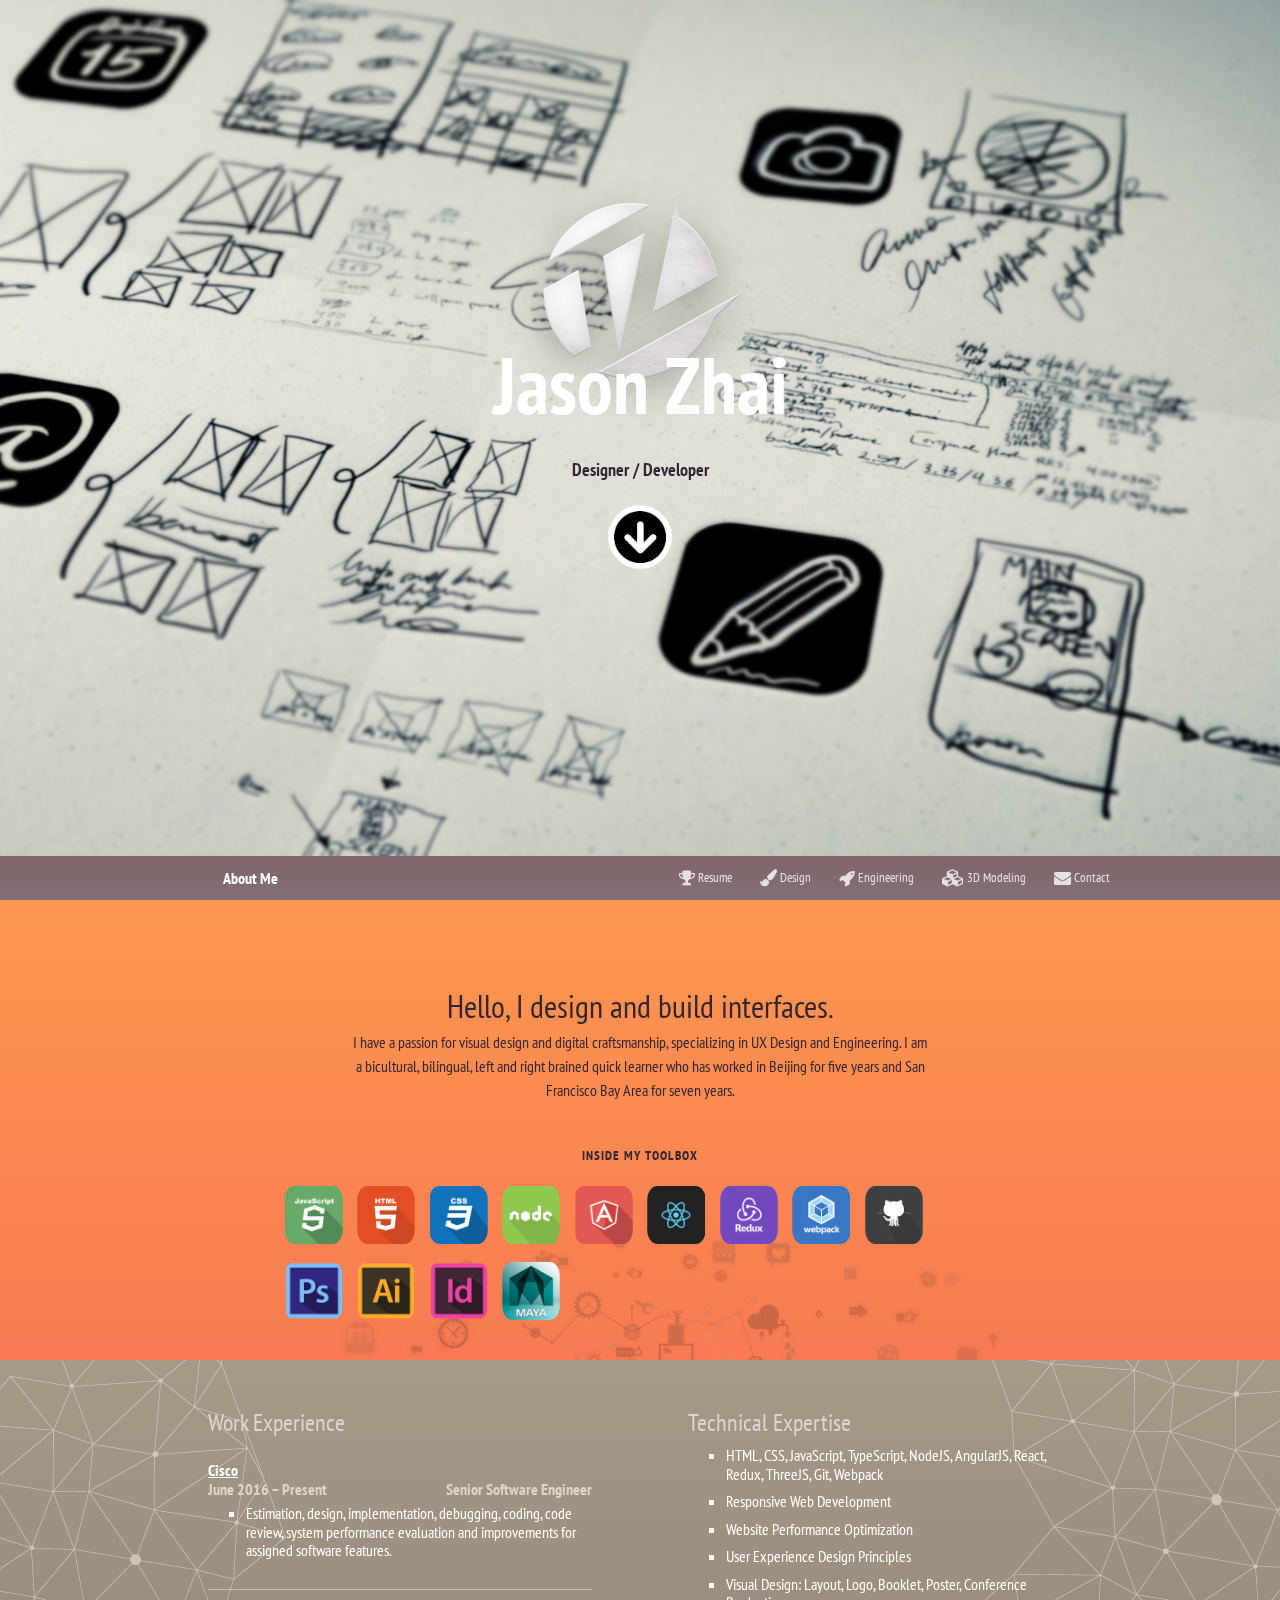
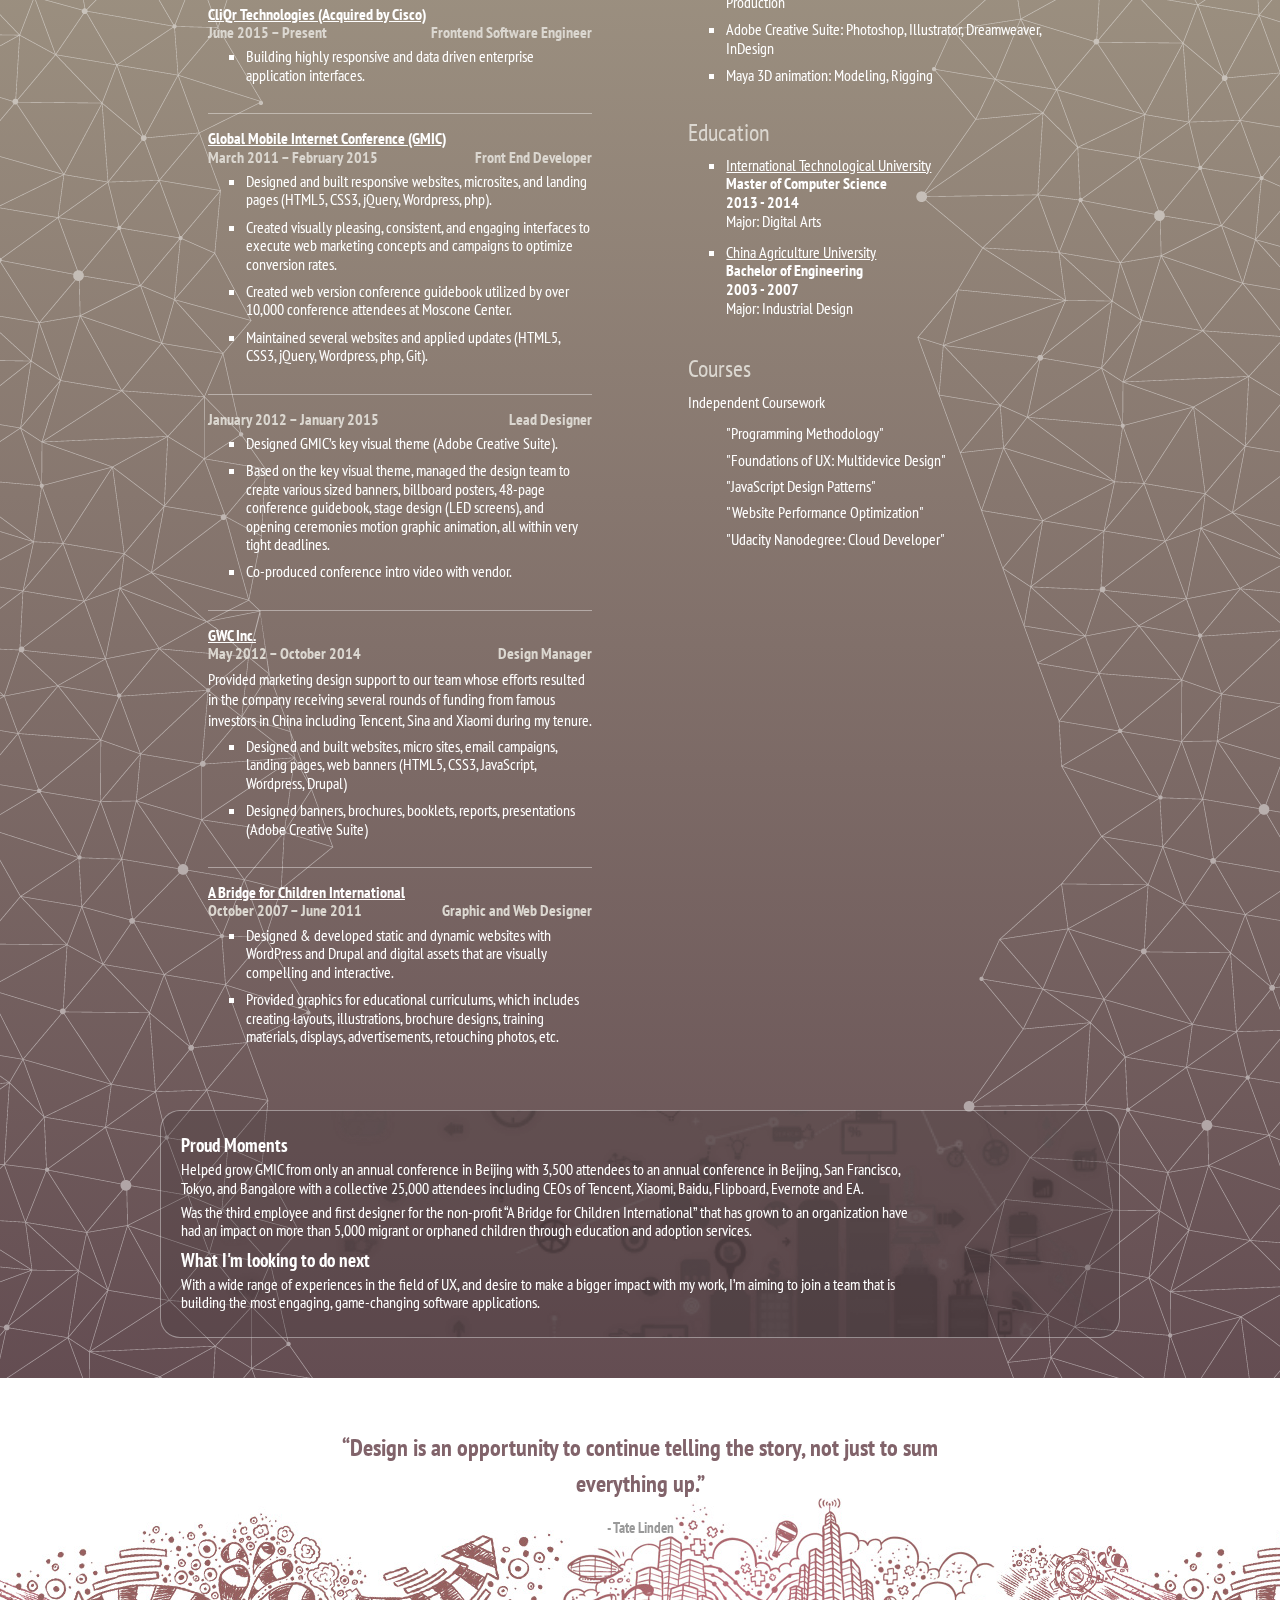
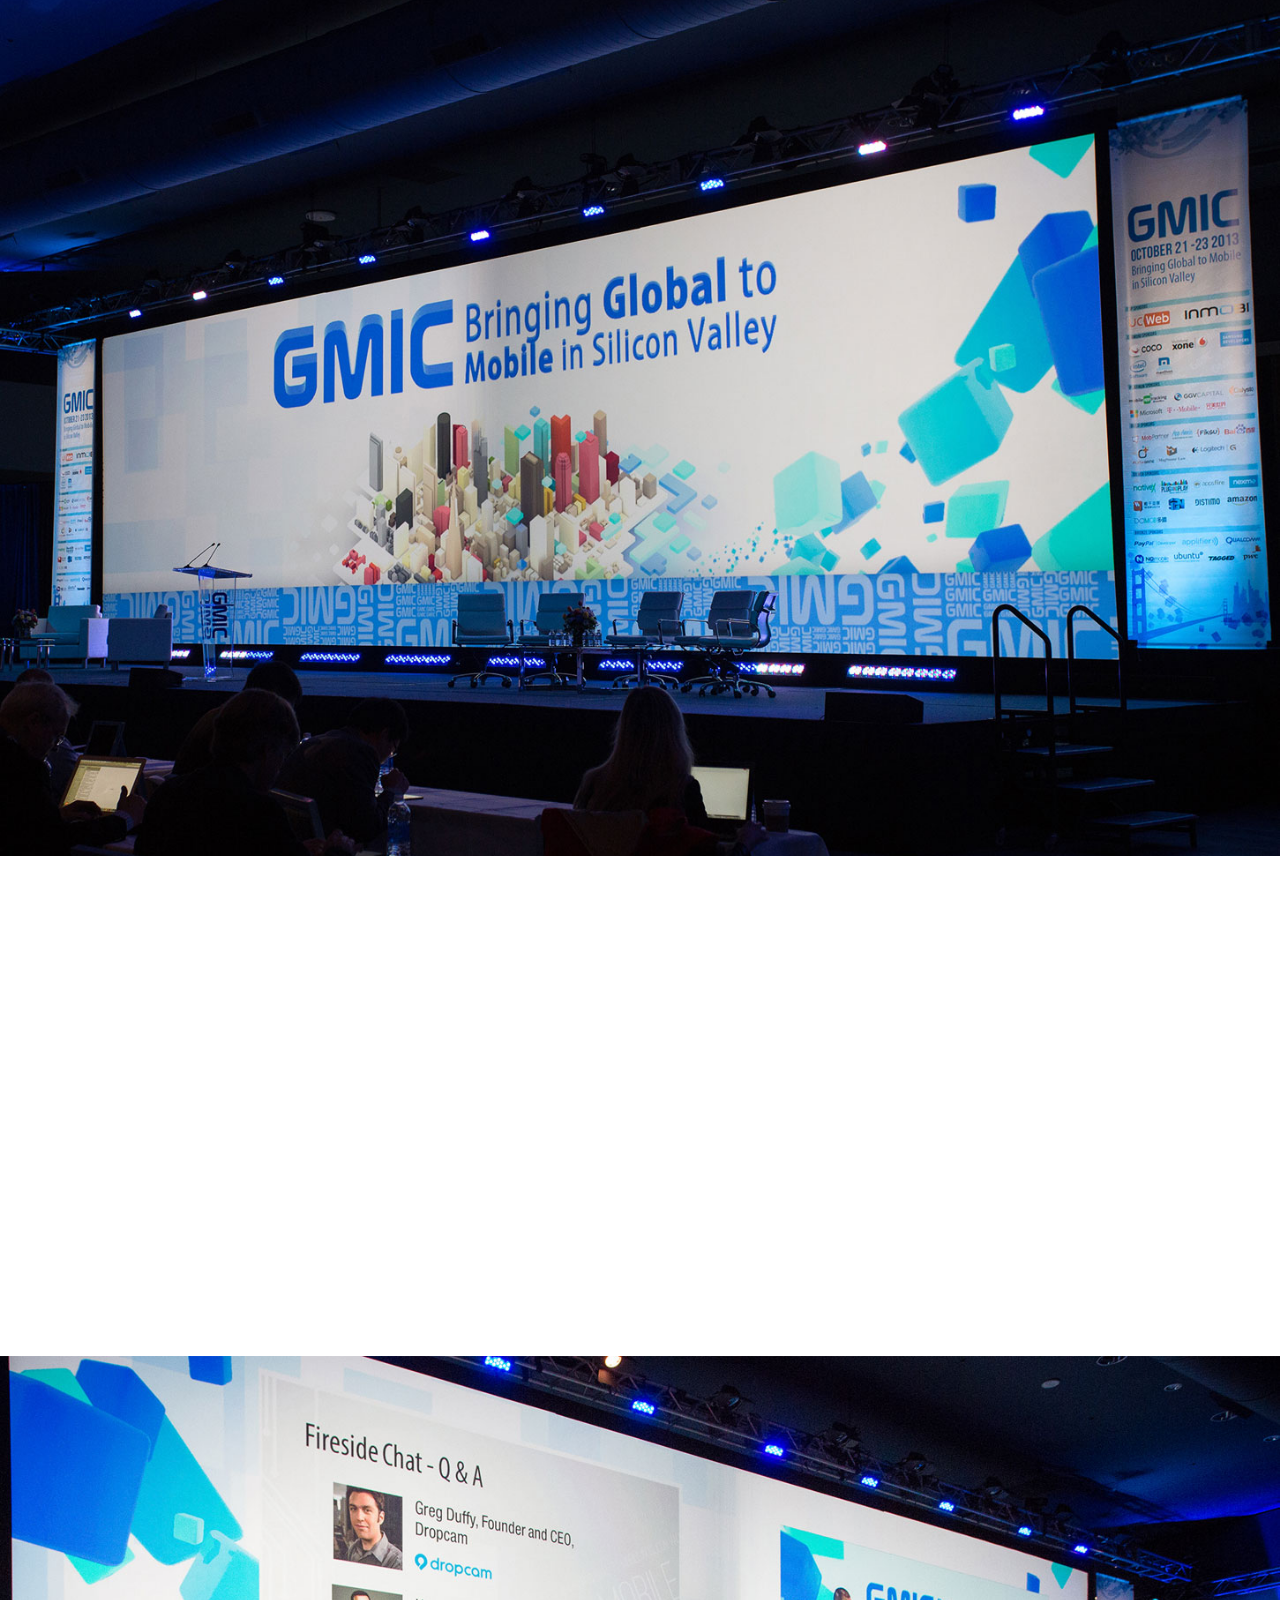
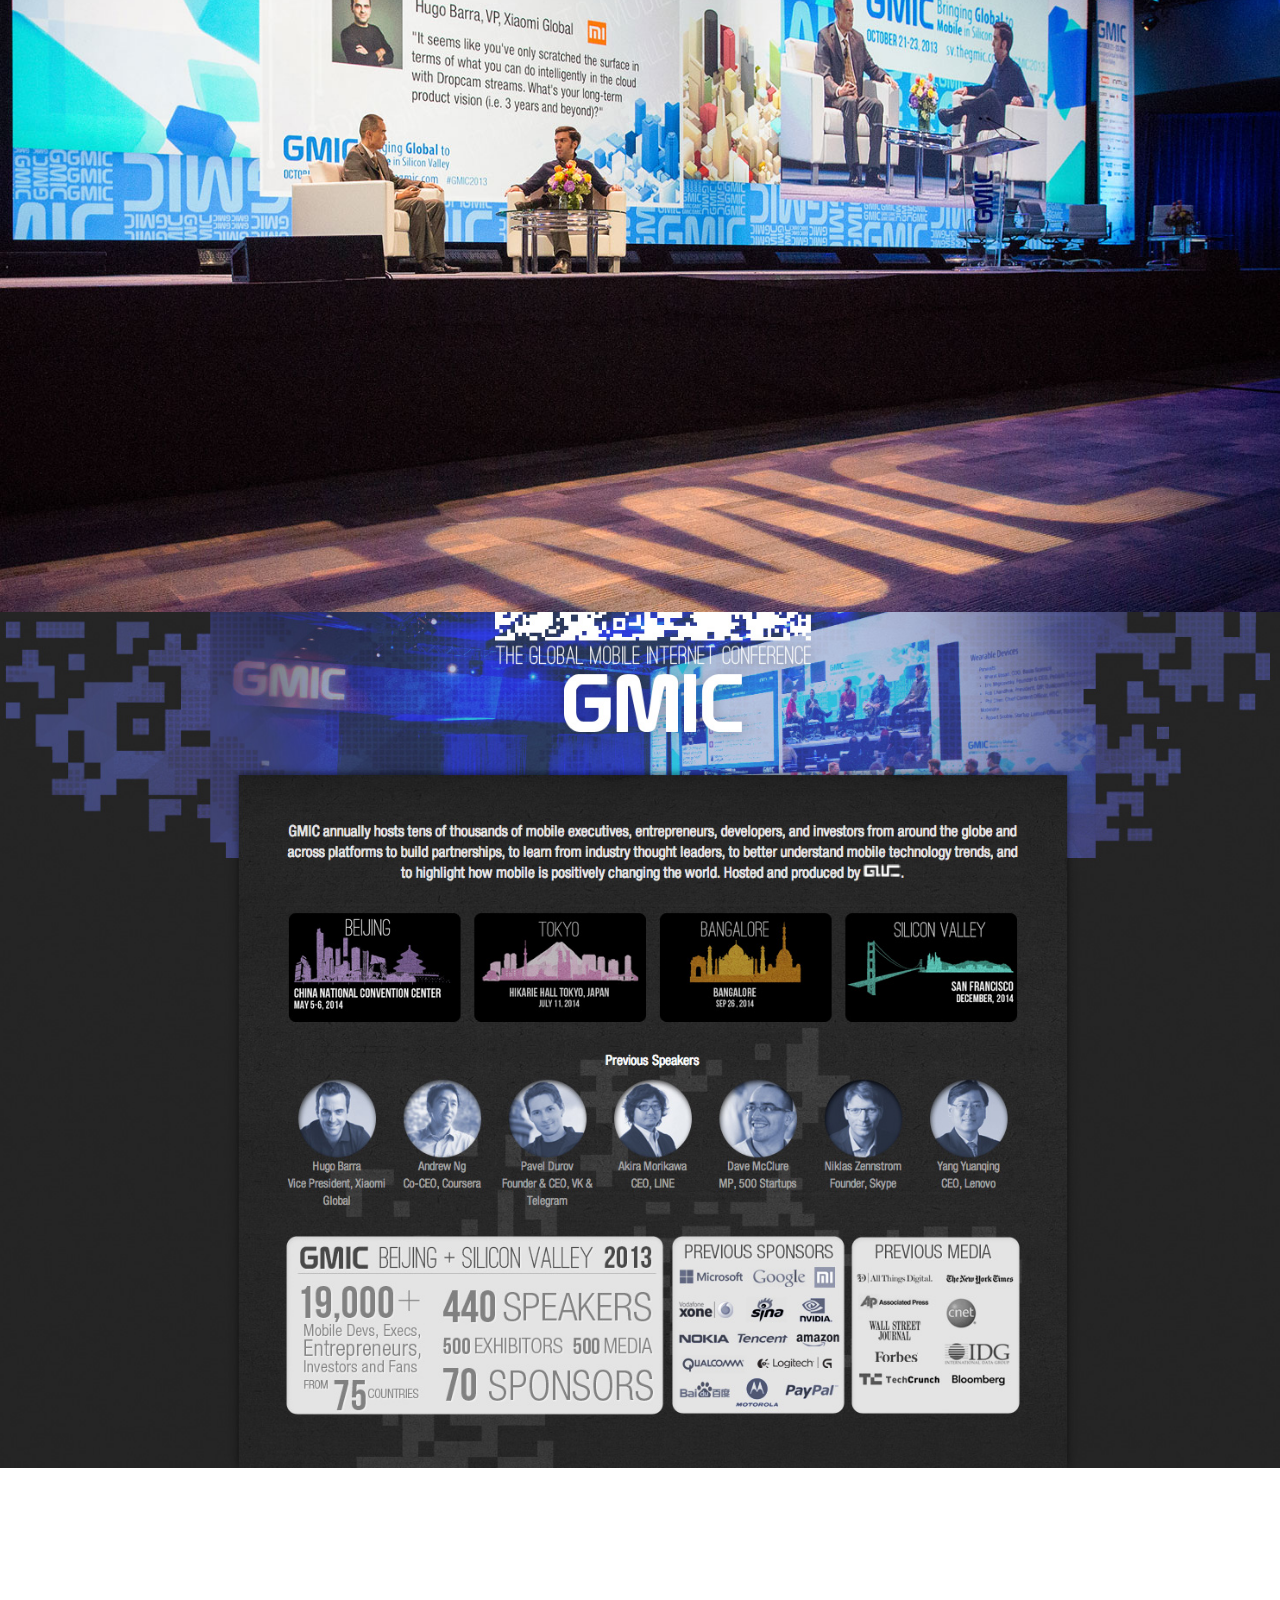
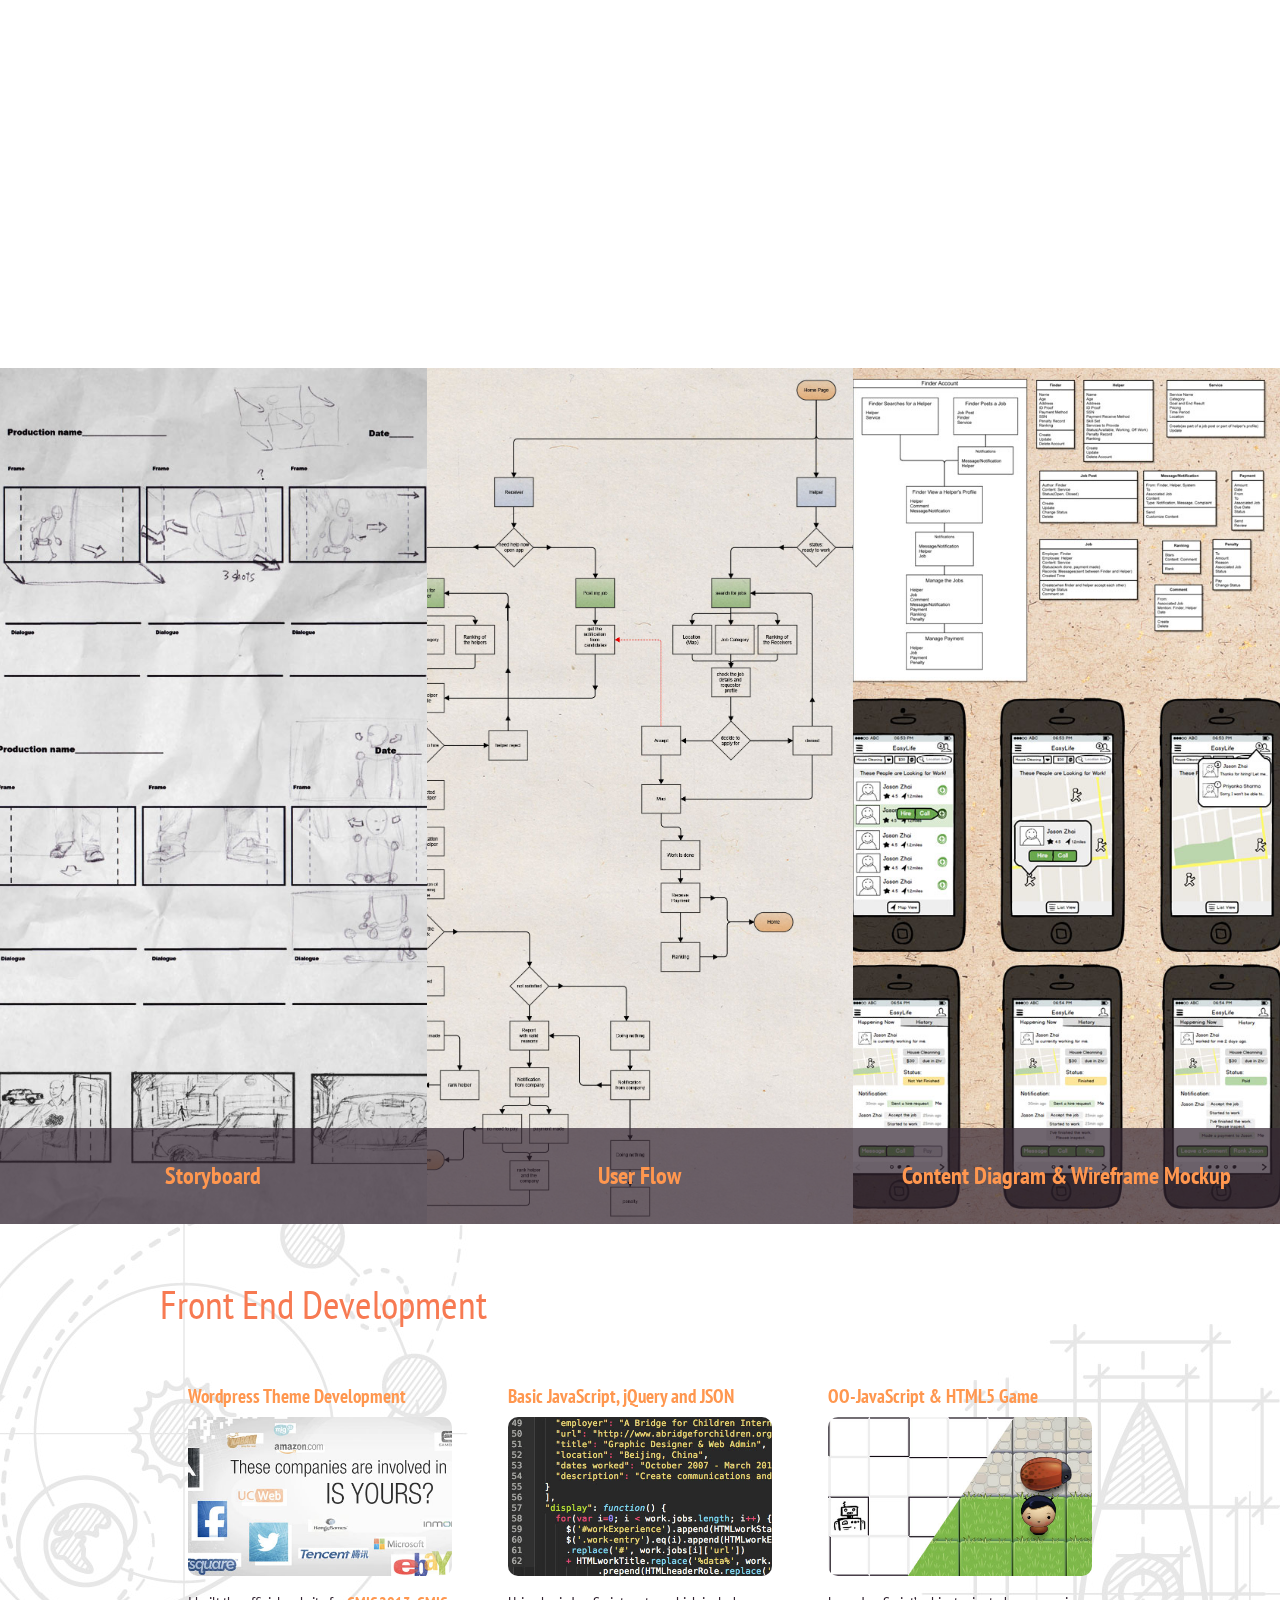
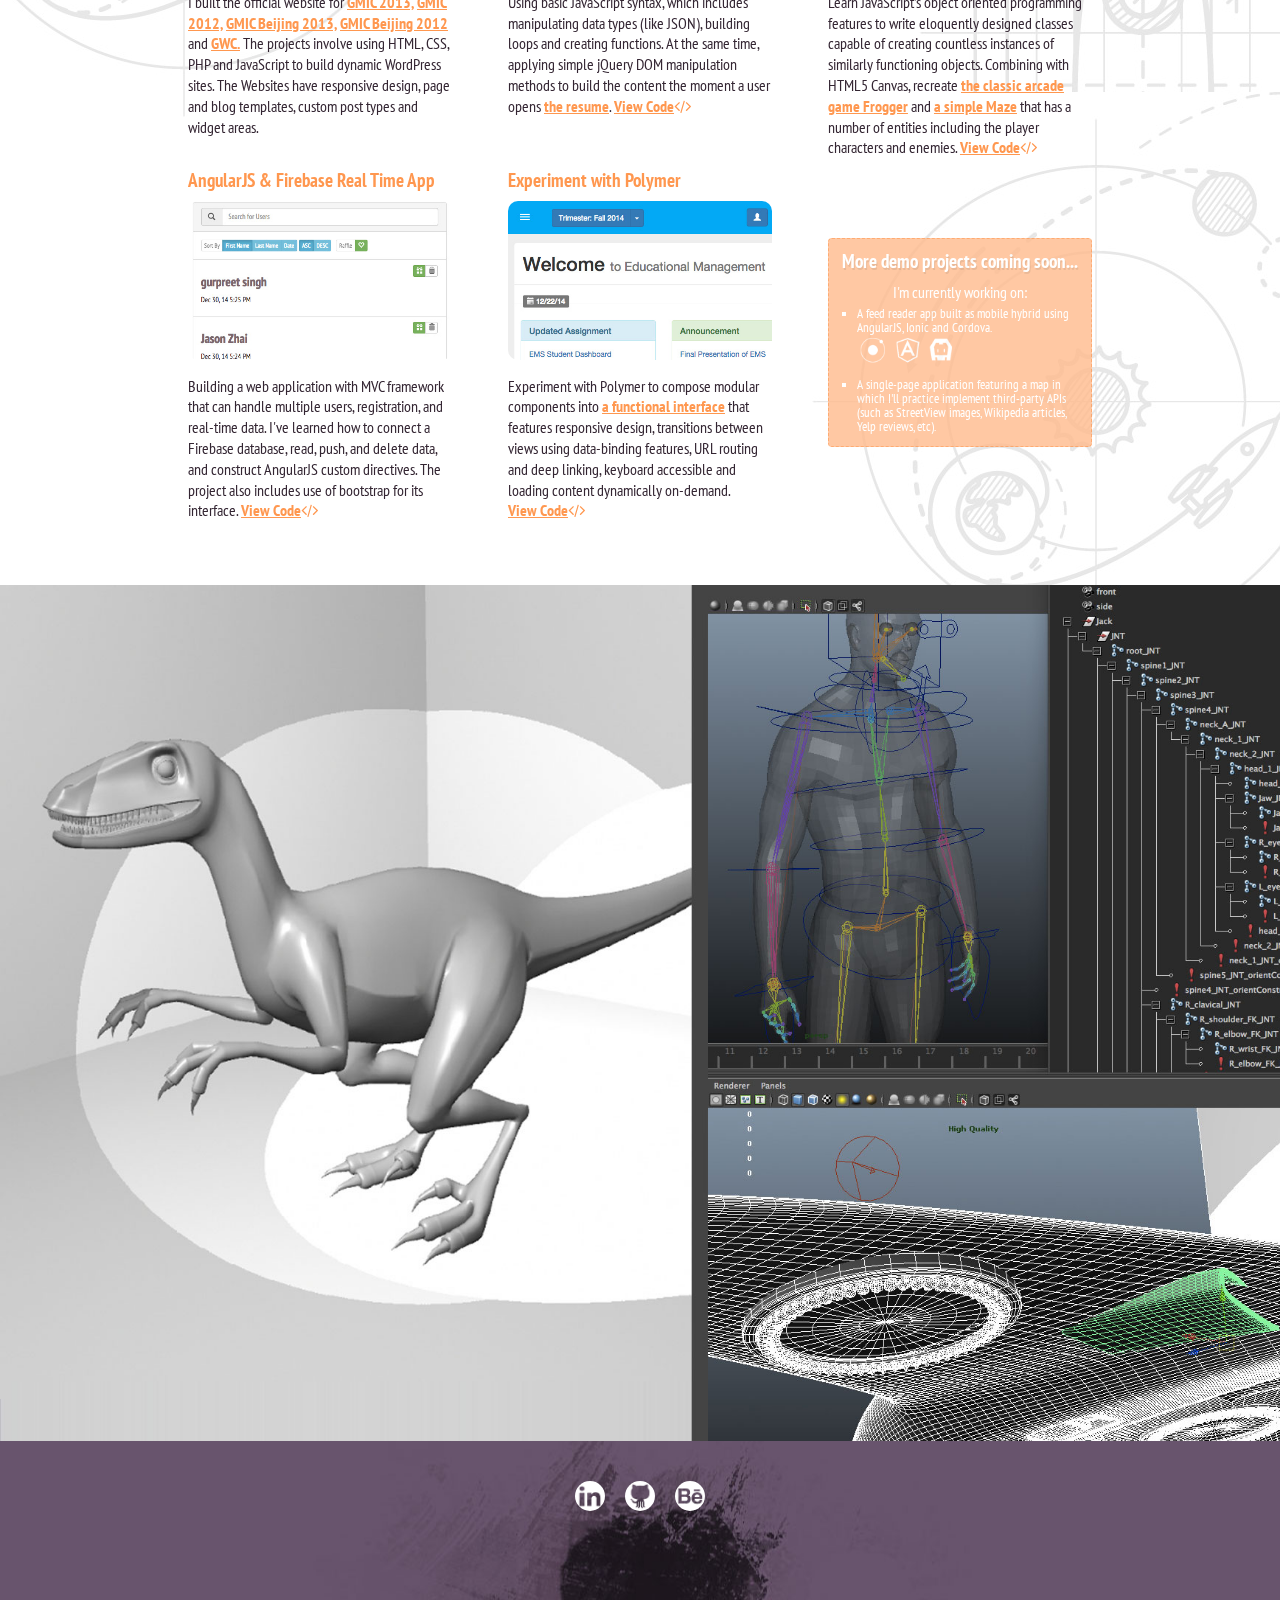
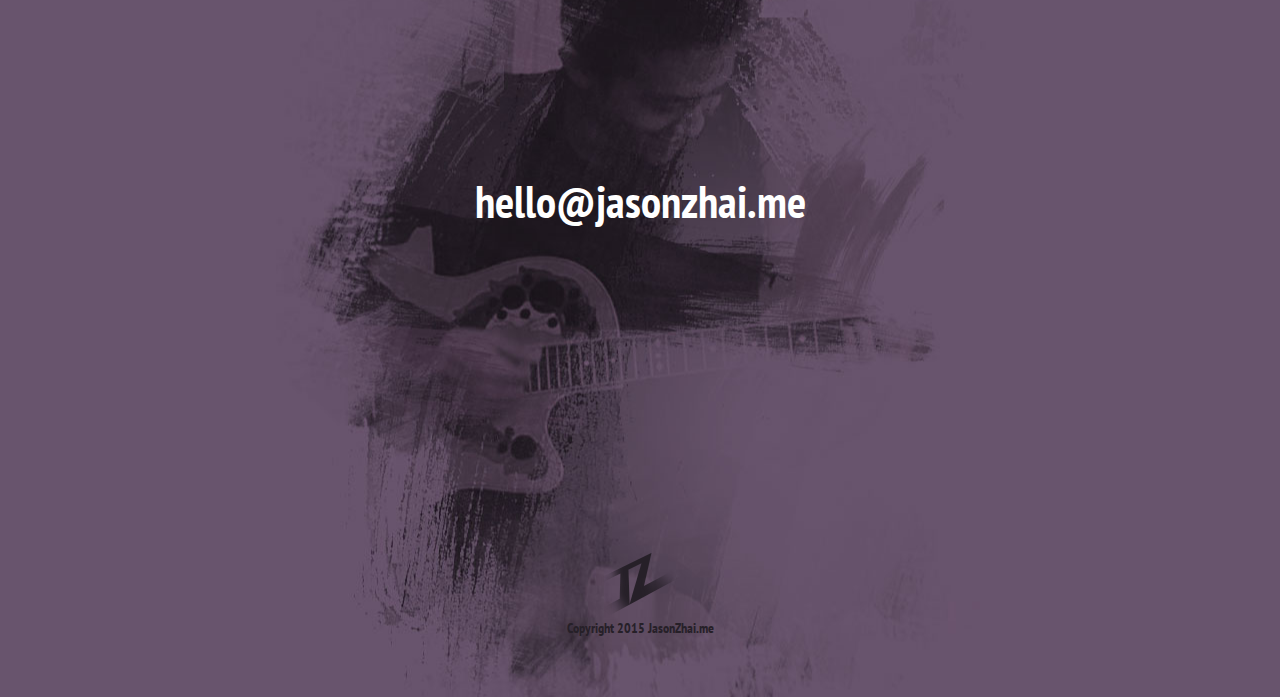
<file: index.html>
<!doctype html><html lang=en><head><meta charset=utf-8><meta http-equiv=X-UA-Compatible content="IE=edge"><title>Jason Zhai's Portfolio Site</title><meta name=description content="I have a passion for visual design and digital craftsmanship, specializing in Graphic/Web Design and Front End development (HTML/CSS/JavaScript). I am a bicultural, bilinual, left and right brained quick learner who has worked in Beijing for five years and the San Francisco Bay Area for two years."><meta name=viewport content="width=device-width, initial-scale=1"><meta property=og:title content="Jason Zhai's Portfolio"><meta property=og:description content="I have a passion for visual design and digital craftsmanship, specializing in Graphic/Web Design and Front End development (HTML/CSS/JavaScript). I am a bicultural, bilinual, left and right brained quick learner who has worked in Beijing for five years and the San Francisco Bay Area for two years."><meta property=og:type content=website><meta property=og:url content=http://www.jasonzhai.me><meta property=og:image content=http://www.jasonzhai.me/images/hotel/about_me.png><link rel=stylesheet href=css/style.css></head><body><header id=intro><article class=fullheight><div class=hgroup><h1>Jason&nbsp;Zhai</h1><h2>Designer / Developer</h2><p><a href=#welcome><img src=images/misc/arrow.png alt="down arrow"></a></p></div><div class="fullheight image-animate"></div></article><nav id=nav><div class=navbar><div class="brand inactive"><a href=#welcome><span class=small>About Me</span><span class=big>About Me</span></a></div><ul><li><a class="icon info" href=#hotelinfo><i class="fa fa-trophy fa-lg"></i> <span>Resume</span></a></li><li><a class="icon rooms" href=#rooms><i class="fa fa-paint-brush fa-lg"></i> <span>Design</span></a></li><li><a class="icon dining" href=#dining><i class="fa fa-rocket fa-lg"></i> <span>Engineering</span></a></li><li><a class="icon attractions" href=#attractions><i class="fa fa-cubes fa-lg"></i> <span>3D Modeling</span></a></li><li><a class="icon socialmedia" href=#contact><i class="fa fa-envelope fa-lg"></i> <span>Contact</span></a></li></ul></div></nav></header><main id=wrapper><div class=scene id=welcome><article class=content><h1>Hello, I design and build interfaces.</h1><p>I have a passion for visual design and digital craftsmanship, specializing in UX Design and Engineering. I am a bicultural, bilingual, left and right brained quick learner who has worked in Beijing for five years and San Francisco Bay Area for seven years.</p></article><p><strong>Inside My Toolbox</strong></p><div class=gallery><img src=images/skillset/javascript.png alt="JavaScript Skill"> <img src=images/skillset/html.png alt="HTML5 Skill"> <img src=images/skillset/css.png alt="CSS3 Skill"> <img src=images/skillset/nodejs.png alt="Nodejs Skill"> <img src=images/skillset/angular.png alt="Angular Skill"> <img src=images/skillset/react.png alt="React Skill"> <img src=images/skillset/redux.png alt="Redux Skill"> <img src=images/skillset/webpack.png alt="Webpack Skill"> <img src=images/skillset/github.png alt="GitHub Skill"></div><div class=gallery><img src=images/skillset/photoshop.png alt="Photoshop Skill"> <img src=images/skillset/illustrator.png alt="Illustrator Skill"> <img src=images/skillset/indesign.png alt="Indesign Skill"> <img src=images/skillset/maya.png alt="Maya Skill"></div><div class=image-animate></div></div><div class=scene id=hotelinfo><article id=usefulinfo><section id=arrivalinfo><h2>Work Experience</h2><ul><li><a href=http://www.cisco.com target=_blank>Cisco</a> <span><strong>Senior Software Engineer</strong></span> <strong>June 2016 – Present</strong><ul><li>Estimation, design, implementation, debugging, coding, code review, system performance evaluation and improvements for assigned software features.</li></ul></li><li><a href=http://www.cliqr.com target=_blank>CliQr Technologies (Acquired by Cisco)</a> <span><strong>Frontend Software Engineer</strong></span> <strong>June 2015 – Present</strong><ul><li>Building highly responsive and data driven enterprise application interfaces.</li></ul></li><li><a href=http://www.thegmic.com target=_blank>Global Mobile Internet Conference (GMIC)</a> <span><strong>Front End Developer</strong></span> <strong>March 2011 – February 2015</strong><ul><li>Designed and built responsive websites, microsites, and landing pages (HTML5, CSS3, jQuery, Wordpress, php).</li><li>Created visually pleasing, consistent, and engaging interfaces to execute web marketing concepts and campaigns to optimize conversion rates.</li><li>Created web version conference guidebook utilized by over 10,000 conference attendees at Moscone Center.</li><li>Maintained several websites and applied updates (HTML5, CSS3, jQuery, Wordpress, php, Git).</li></ul></li><li><span><strong>Lead Designer</strong></span> <strong>January 2012 – January 2015</strong><ul><li>Designed GMIC’s key visual theme (Adobe Creative Suite).</li><li>Based on the key visual theme, managed the design team to create various sized banners, billboard posters, 48-page conference guidebook, stage design (LED screens), and opening ceremonies motion graphic animation, all within very tight deadlines.</li><li>Co-produced conference intro video with vendor.</li></ul></li><li><a href=http://en.gwc.net target=_blank>GWC Inc.</a> <span><strong>Design Manager</strong></span> <strong>May 2012 – October 2014</strong><p>Provided marketing design support to our team whose efforts resulted in the company receiving several rounds of funding from famous investors in China including Tencent, Sina and Xiaomi during my tenure.</p><ul><li>Designed and built websites, micro sites, email campaigns, landing pages, web banners (HTML5, CSS3, JavaScript, Wordpress, Drupal)</li><li>Designed banners, brochures, booklets, reports, presentations (Adobe Creative Suite)</li></ul></li><li><a href=http://www.abridgeforchildren.org target=_blank>A Bridge for Children International</a> <span><strong>Graphic and Web Designer</strong></span> <strong>October 2007 – June 2011</strong><ul><li>Designed & developed static and dynamic websites with WordPress and Drupal and digital assets that are visually compelling and interactive.</li><li>Provided graphics for educational curriculums, which includes creating layouts, illustrations, brochure designs, training materials, displays, advertisements, retouching photos, etc.</li></ul></li></ul></section><section class=checklist id=expertise><h2>Technical Expertise</h2><ul><li>HTML, CSS, JavaScript, TypeScript, NodeJS, AngularJS, React, Redux, ThreeJS, Git, Webpack</li><li>Responsive Web Development</li><li>Website Performance Optimization</li><li>User Experience Design Principles</li><li>Visual Design: Layout, Logo, Booklet, Poster, Conference Production</li><li>Adobe Creative Suite: Photoshop, Illustrator, Dreamweaver, InDesign</li><li>Maya 3D animation: Modeling, Rigging</li></ul></section><section class=checklist id=services><h2>Education</h2><ul><li><a href=http://itu.edu target=_blank>International Technological University</a> <span><strong>Master of Computer Science</strong></span> <strong>2013 - 2014</strong><p>Major: Digital Arts</p></li><li><a href=http://cau.edu target=_blank>China Agriculture University</a> <span><strong>Bachelor of Engineering</strong></span> <strong>2003 - 2007</strong><p>Major: Industrial Design</p></li></ul></section><section class=checklist id=accessibility><h2>Courses</h2><p>Independent Coursework</p><ul><li>"Programming Methodology"</li><li>"Foundations of UX: Multidevice Design"</li><li>"JavaScript Design Patterns"</li><li>"Website Performance Optimization"</li><li>"Udacity Nanodegree: Cloud Developer"</li></ul></section></article><article id=greenprogram><h2>Proud Moments</h2><p>Helped grow GMIC from only an annual conference in Beijing with 3,500 attendees to an annual conference in Beijing, San Francisco, Tokyo, and Bangalore with a collective 25,000 attendees including CEOs of Tencent, Xiaomi, Baidu, Flipboard, Evernote and EA.</p><p>Was the third employee and first designer for the non-profit “A Bridge for Children International” that has grown to an organization have had an impact on more than 5,000 migrant or orphaned children through education and adoption services.</p><h2>What I'm looking to do next</h2><p>With a wide range of experiences in the field of UX, and desire to make a bigger impact with my work, I’m aiming to join a team that is building the most engaging, game-changing software applications.</p></article><div class="image-animate left"></div><div class="image-animate right"></div></div><div class=scene id=rooms><header><h1>“Design is an opportunity to continue telling the story, not just to sum everything&nbsp;up.”</h1><p><span>- Tate Linden</span></p></header><div class=image-animate></div><div class="room-group fullheight" id=piccadilly><article class=room><section class=content><h1>Production Design</h1><p>Designed the Global Mobile Internet Conference(GMIC) key visual theme. And managed the design team to create various sized banners, billboard posters, 48-page conference guidebook, stage design (LED screens), and opening ceremonies motion graphic animation.<br>See more on <a href=http://www.behance.net/jasonzhai>Behance</a></p></section></article></div><div class=fullheight id=cambridge></div><div class="room-group fullheight" id=westminster><article class=room><section class=content><h1>Web Design</h1><p>I designed and built the official website for The Global Mobile Internet Conference(GMIC) <a href=http://www.thegmic.com target=_blank>the GMIC,</a> <a href=http://sv.thegmic.com/2013 target=_blank>GMIC 2013,</a> <a href=http://sv.thegmic.com/2012 target=_blank>GMIC 2012,</a> <a href=http://gmic2013.gwc.net target=_blank>GMIC Beijing 2013</a> and <a href=http://gmic2012.gwc.net target=_blank>GMIC Beijing 2012.</a><br>See more on <a href=http://www.behance.net/jasonzhai>Behance</a></p></section></article></div></div><div class=scene id=events><article class="event fullheight" id=storyboard><div class=content><h2>Storyboard</h2><p></p></div></article><article class="event fullheight" id=businessmeetings><div class=content><h2>User Flow</h2><p></p></div></article><article class="event fullheight" id=weddings><div class=content><h2>Content Diagram & Wireframe Mockup</h2><p></p></div></article></div><div class=scene id=dining><article id=areadining><h1>Front End Development</h1></article><article id=inhotel><section id=rooftopcafe><h2>Wordpress Theme Development</h2><img src=images/hotel/dining_rooftop.jpg alt=Dining><p>I built the official website for <a href=http://sv.thegmic.com/2013 target=_blank>GMIC 2013,</a> <a href=http://sv.thegmic.com/2012 target=_blank>GMIC 2012,</a> <a href=http://gmic2013.gwc.net target=_blank>GMIC Beijing 2013,</a> <a href=http://gmic2012.gwc.net target=_blank>GMIC Beijing 2012</a> and <a href=http://en.gwc.net target=_blank>GWC.</a> The projects involve using HTML, CSS, PHP and JavaScript to build dynamic WordPress sites. The Websites have responsive design, page and blog templates, custom post types and widget areas.</p></section><section id=smoothiebar><h2>Basic JavaScript, jQuery and JSON</h2><img src=images/hotel/dining_smoothiebar.jpg alt=Dining><p>Using basic JavaScript syntax, which includes manipulating data types (like JSON), building loops and creating functions. At the same time, applying simple jQuery DOM manipulation methods to build the content the moment a user opens <a href=http://www.jasonzhai.me/frontend-nanodegree-resume target=_blank>the resume</a>. <a href=https://github.com/JasonZ15/frontend-nanodegree-resume target=_blank>View Code<i class="fa fa-code"></i></a></p></section><section id=coffeebar><h2>OO-JavaScript & HTML5 Game</h2><img src=images/hotel/dining_lattes.jpg alt=Dining><p>Learn JavaScript’s object oriented programming features to write eloquently designed classes capable of creating countless instances of similarly functioning objects. Combining with HTML5 Canvas, recreate <a href=http://www.jasonzhai.me/frontend-nanodegree-arcade-game target=_blank>the classic arcade game Frogger</a> and <a href=/maze.html target=_blank>a simple Maze</a> that has a number of entities including the player characters and enemies. <a href=https://github.com/JasonZ15/frontend-nanodegree-arcade-game target=_blank>View Code<i class="fa fa-code"></i></a></p></section><section id=angular><h2>AngularJS & Firebase Real Time App</h2><img src=images/hotel/dining_hall.jpg alt=Dining><p>Building a web application with MVC framework that can handle multiple users, registration, and real-time data. I've learned how to connect a Firebase database, read, push, and delete data, and construct AngularJS custom directives. The project also includes use of bootstrap for its interface. <a href=https://github.com/JasonZ15/my-meetup target=_blank>View Code<i class="fa fa-code"></i></a></p></section><section id=polymer><h2>Experiment with Polymer</h2><img src=images/hotel/dining_ems.jpg alt=Dining><p>Experiment with Polymer to compose modular components into <a href=https://simeng-zhai.herokuapp.com/ems-dashboard.html target=_blank>a functional interface</a> that features responsive design, transitions between views using data-binding features, URL routing and deep linking, keyboard accessible and loading content dynamically on-demand. <a href=https://github.com/JasonZ15/ploymer-experiment target=_blank>View&nbsp;Code<i class="fa fa-code"></i></a></p></section><section id=more-projects><div class=inverse><h2>More demo projects coming soon...</h2><p>I'm currently working on:</p><ul><li>A feed reader app built as mobile hybrid using AngularJS, Ionic and Cordova.<br><img src=images/hotel/ionic.png alt="ionic, angular, cordova logos"></li><li>A single-page application featuring a map in which I'll practice implement third-party APIs (such as StreetView images, Wikipedia articles, Yelp reviews, etc).</li></ul></div></section></article><div class="image-animate left"></div><div class="image-animate right-top"></div><div class="image-animate right-bottom"></div></div><div class="scene fullheight" id=attractions><article class=content><h1>3D Modeling and Rigging</h1><p>I've learned to model hard surfaces, human anatomy and quadruped animals, and how to rig 3D models so that they can be animated. <a href=dinosour.html><strong>View the dinosour with WebGL.</strong></a></p></article></div></main><footer id=contact class="scene fullheight"><article class=content><div id=socialmedia><ul class=group><li><a href=http://www.linkedin.com/in/zhaijason><img class=icon src=images/socialmedia/linkedin.png alt="icon for twitter"></a></li><li><a href=http://github.com/JasonZ15><img class=icon src=images/socialmedia/github.png alt="icon for facebook"></a></li><li><a href=http://www.behance.net/jasonzhai><img class=icon src=images/socialmedia/behance.png alt="icon for youtube"></a></li></ul></div></article><div id=bye><h1><a href=mailto:hello@jasonzhai.me>hello@jasonzhai.me</a></h1></div><div id=copyright><p><span>Copyright</span> 2015 JasonZhai.me</p></div></footer><script src=js/script.js></script></body></html>
</file>
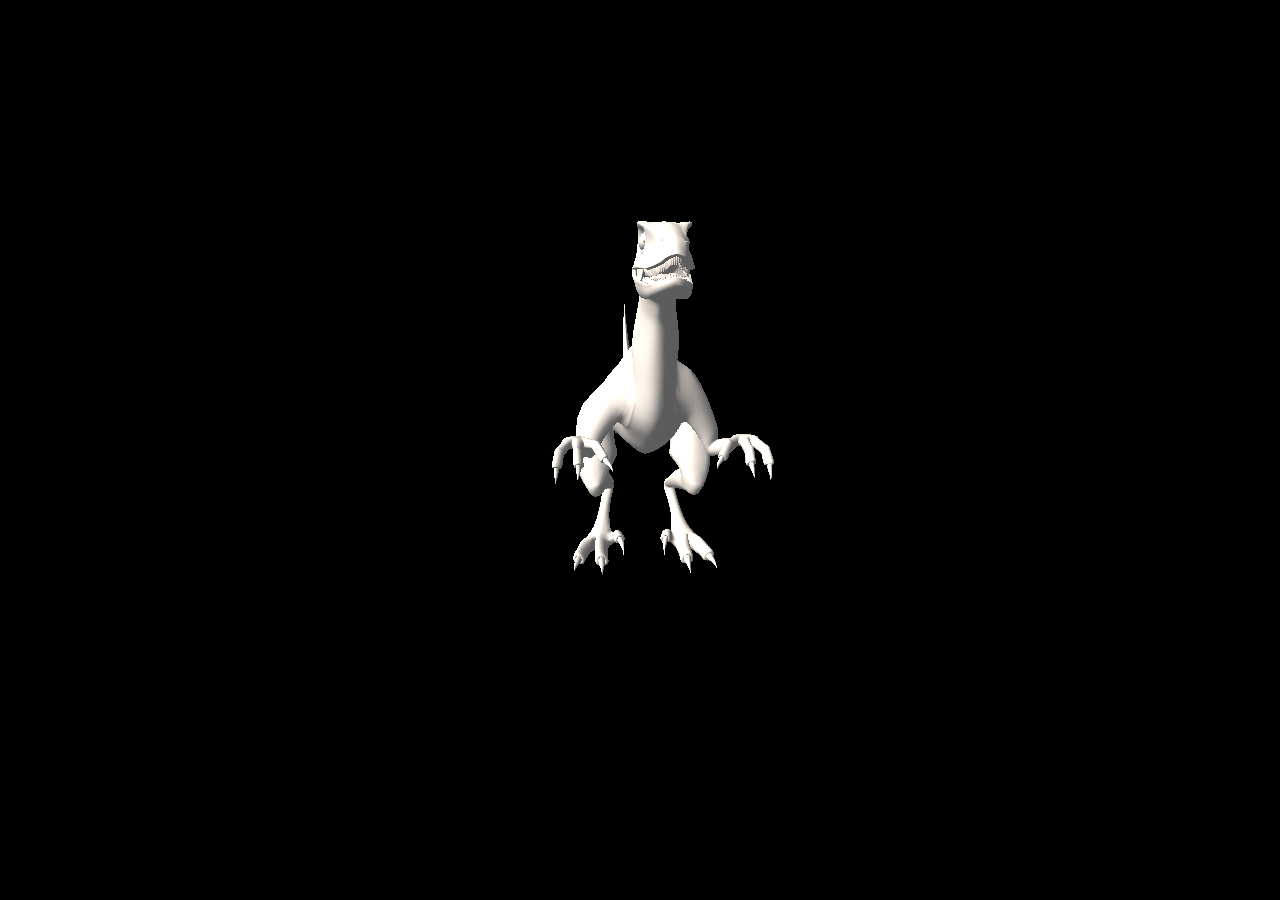
<file: dinosour.html>
<html><head><title>My first Three.js app</title><style>
    body { margin: 0; cursor: move;}
    canvas { width: 100%; height: 100% }
    </style></head><body><script src=js/vendor/three.min.js></script><script src=js/vendor/OrbitControls.js></script><script>
    var SCREEN_WIDTH = window.innerWidth;
    var SCREEN_HEIGHT = window.innerHeight;

    var container;

    var camera, scene;
    var canvasRenderer, webglRenderer;

    var mesh, zmesh, geometry;

    var windowHalfX = window.innerWidth / 2;
    var windowHalfY = window.innerHeight / 2;

    var meshes = [];



    init();
    animate();

    function init() {

      container = document.createElement('div');
      document.body.appendChild(container);

      camera = new THREE.PerspectiveCamera(75, SCREEN_WIDTH / SCREEN_HEIGHT, 1, 100000);
      camera.position.x = 400;
      camera.position.y = 100;
      camera.position.z = 400;

      scene = new THREE.Scene();
      controls = new THREE.OrbitControls( camera );

      // LIGHTS
      var ambient = new THREE.AmbientLight(0x666666);
      scene.add(ambient);

      var directionalLight = new THREE.DirectionalLight(0xffeedd);
      directionalLight.position.set(0, 70, 100).normalize();
      scene.add(directionalLight);

      // RENDERER
      webglRenderer = new THREE.WebGLRenderer();
      webglRenderer.setSize(SCREEN_WIDTH, SCREEN_HEIGHT);
      webglRenderer.domElement.style.position = "relative";

      container.appendChild(webglRenderer.domElement);

      var loader = new THREE.JSONLoader(),
      callbackKey = function(geometry) {createScene(geometry,  0, -100, 0, 65, "images/dinosour.jpg")};
      loader.load("js/dinosour.js", callbackKey);

      window.addEventListener('resize', onWindowResize, false);

    }

    function createScene(geometry, x, y, z, scale, tmap) {
      zmesh = new THREE.Mesh(geometry, new THREE.MeshLambertMaterial({map: THREE.ImageUtils.loadTexture(tmap)}));
      zmesh.position.set(x, y, z);
      zmesh.scale.set(scale, scale, scale);
      meshes.push(zmesh);
      scene.add(zmesh);
    }

    function onWindowResize() {

      windowHalfX = window.innerWidth / 2;
      windowHalfY = window.innerHeight / 2;

      camera.aspect = window.innerWidth / window.innerHeight;
      camera.updateProjectionMatrix();

      webglRenderer.setSize(window.innerWidth, window.innerHeight);
    }

    function animate() {
      for(var i = 0; i < meshes.length; i++){
        meshes[i].rotation.y += .01;
      }
      requestAnimationFrame(animate);
      render();
    }

    function render() {
      camera.lookAt(scene.position);
      webglRenderer.render(scene, camera);
    }
    </script><script src=js/vendor/pace.min.js></script><link href=css/vendor/pace.css rel=stylesheet></body></html>
</file>
